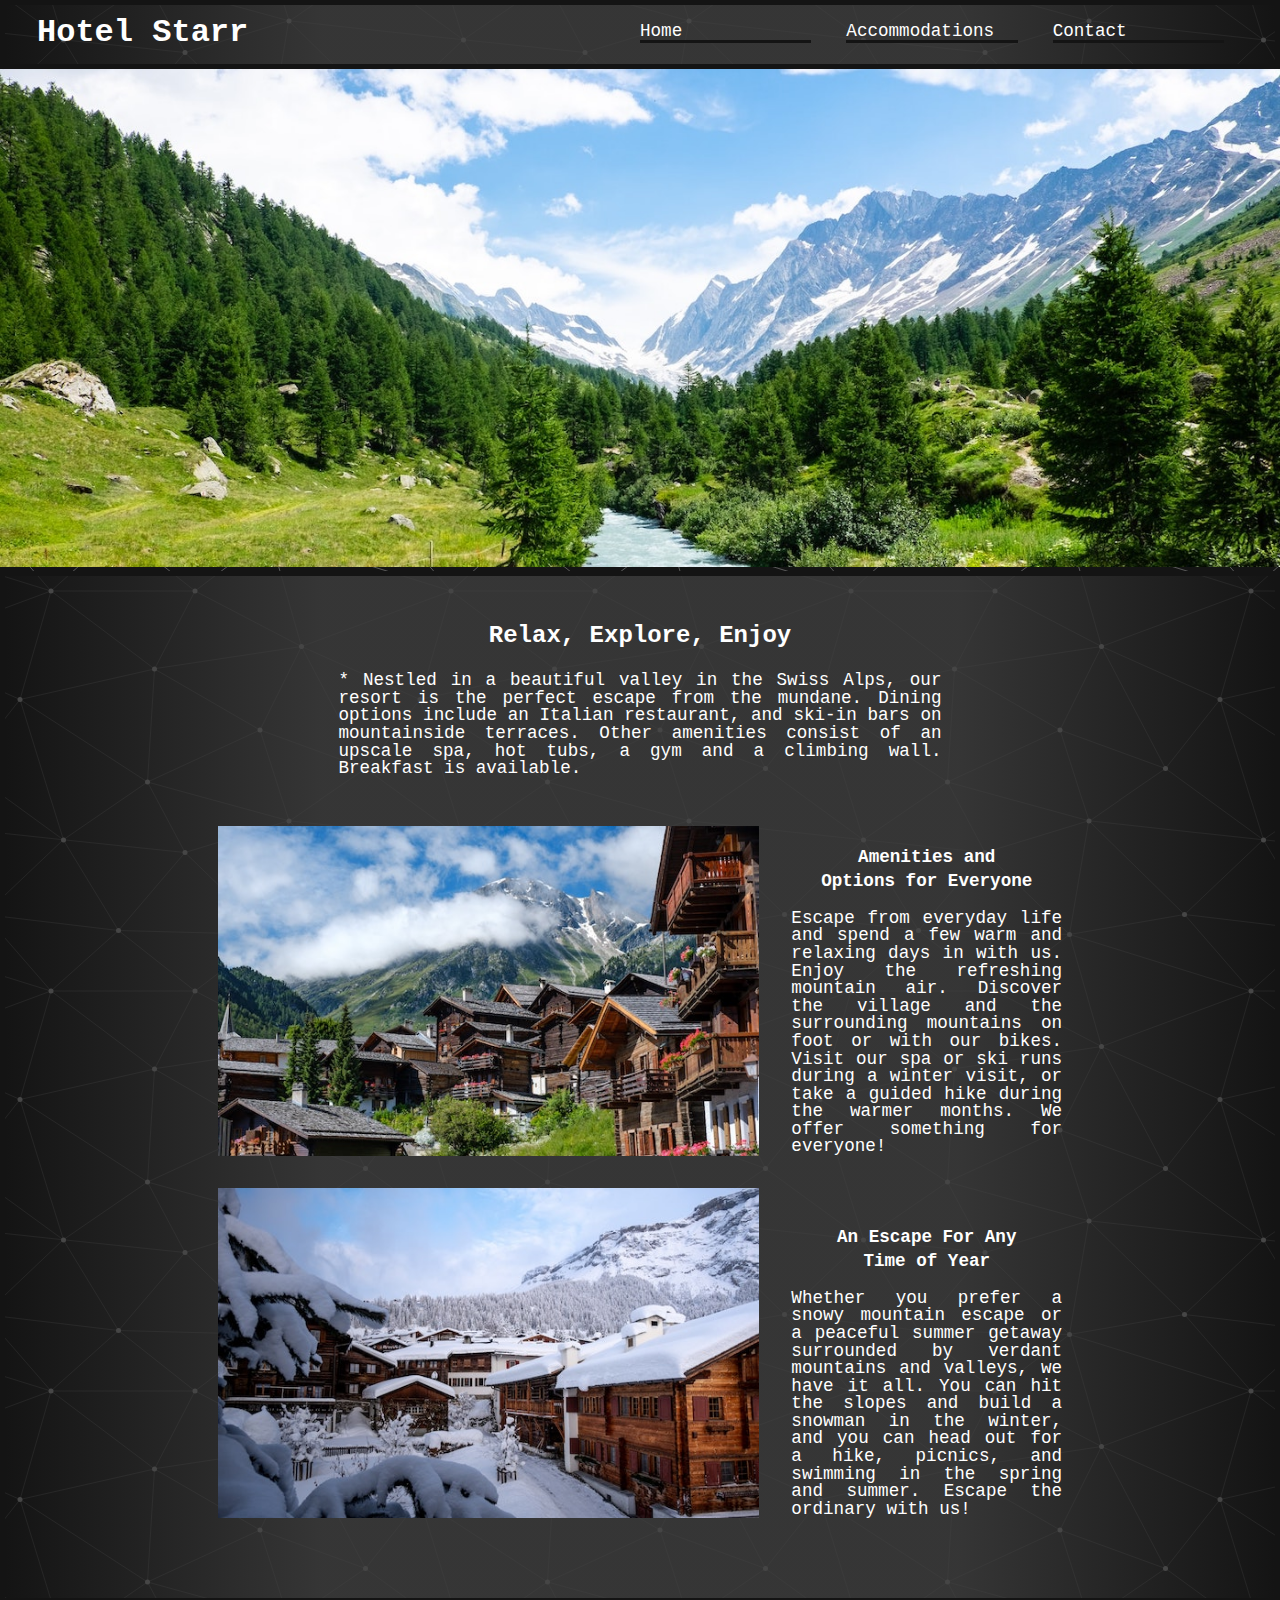
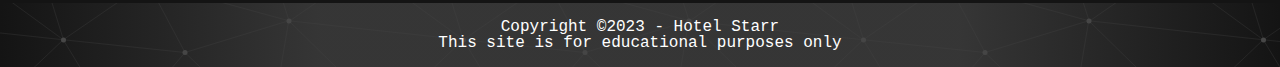
<file: index.html>
<!DOCTYPE html>
<html lang="en">
    <head>
        <meta charset="utf-8" />
        <title>Hotel Starr</title>
        <meta name="author" content="Cleveland H. Williams III" />
        <meta name="description" content="The OFFICIAL website for Hotel Starr" />
        <link rel="icon" href="images/favicon.ico" type="image/x-icon" />

        <link rel="stylesheet" href="style.css" />
    </head>

    <body>
        <nav>
            <div id="title">
                <h1><a href="index.html">Hotel Starr</a></h1>
            </div>

            <div id="links">
                <a href="index.html">Home</a>
                <a href="#">Accommodations</a>
                <a href="contact.html">Contact</a>
            </div>
        </nav>

        <div id="hero">
            <img src="images/swiss-valley.jpg" alt="A swiss valley" />
        </div>
 
        <main>
            <h2>Relax, Explore, Enjoy</h2>
            <p id="desc">*
                Nestled in a beautiful valley in the Swiss Alps, our resort is the perfect escape from the mundane. Dining options include an Italian restaurant, and ski-in bars on mountainside terraces. Other amenities consist of an upscale spa, hot tubs, a gym and a climbing wall. Breakfast is available.
            </p>
            <section class="imgAndText">
                <img src="images/swiss-chalet.jpg" alt="A swiss chalet" />
                <div>
                    <h3>Amenities and Options for Everyone</h3>
                    <p>
                        Escape from everyday life and spend a few warm and relaxing days in with us. Enjoy the refreshing mountain air. Discover the village and the surrounding mountains on foot or with our bikes. Visit our spa or ski runs during a winter visit, or take a guided hike during the warmer months. We offer something for everyone!
                    </p>
                </div>
            </section>
            <section class="imgAndText">
                <img src="images/snowy-chalet.jpg" alt="A swiss chalet" />
                <div>
                    <h3>An Escape For Any Time of Year</h3>
                    <p>
                        Whether you prefer a snowy mountain escape or a peaceful summer getaway surrounded by verdant mountains and valleys, we have it all. You can hit the slopes and build a snowman in the winter, and you can head out for a hike, picnics, and swimming in the spring and summer. Escape the ordinary with us!
                    </p>
                </div>
            </section>
        </main>

        <footer>
            <p>
                Copyright ©2023 - Hotel Starr 
            </p>
            <p>
                This site is for educational purposes only
            </p>
        </footer>
    </body>
</html>
</file>
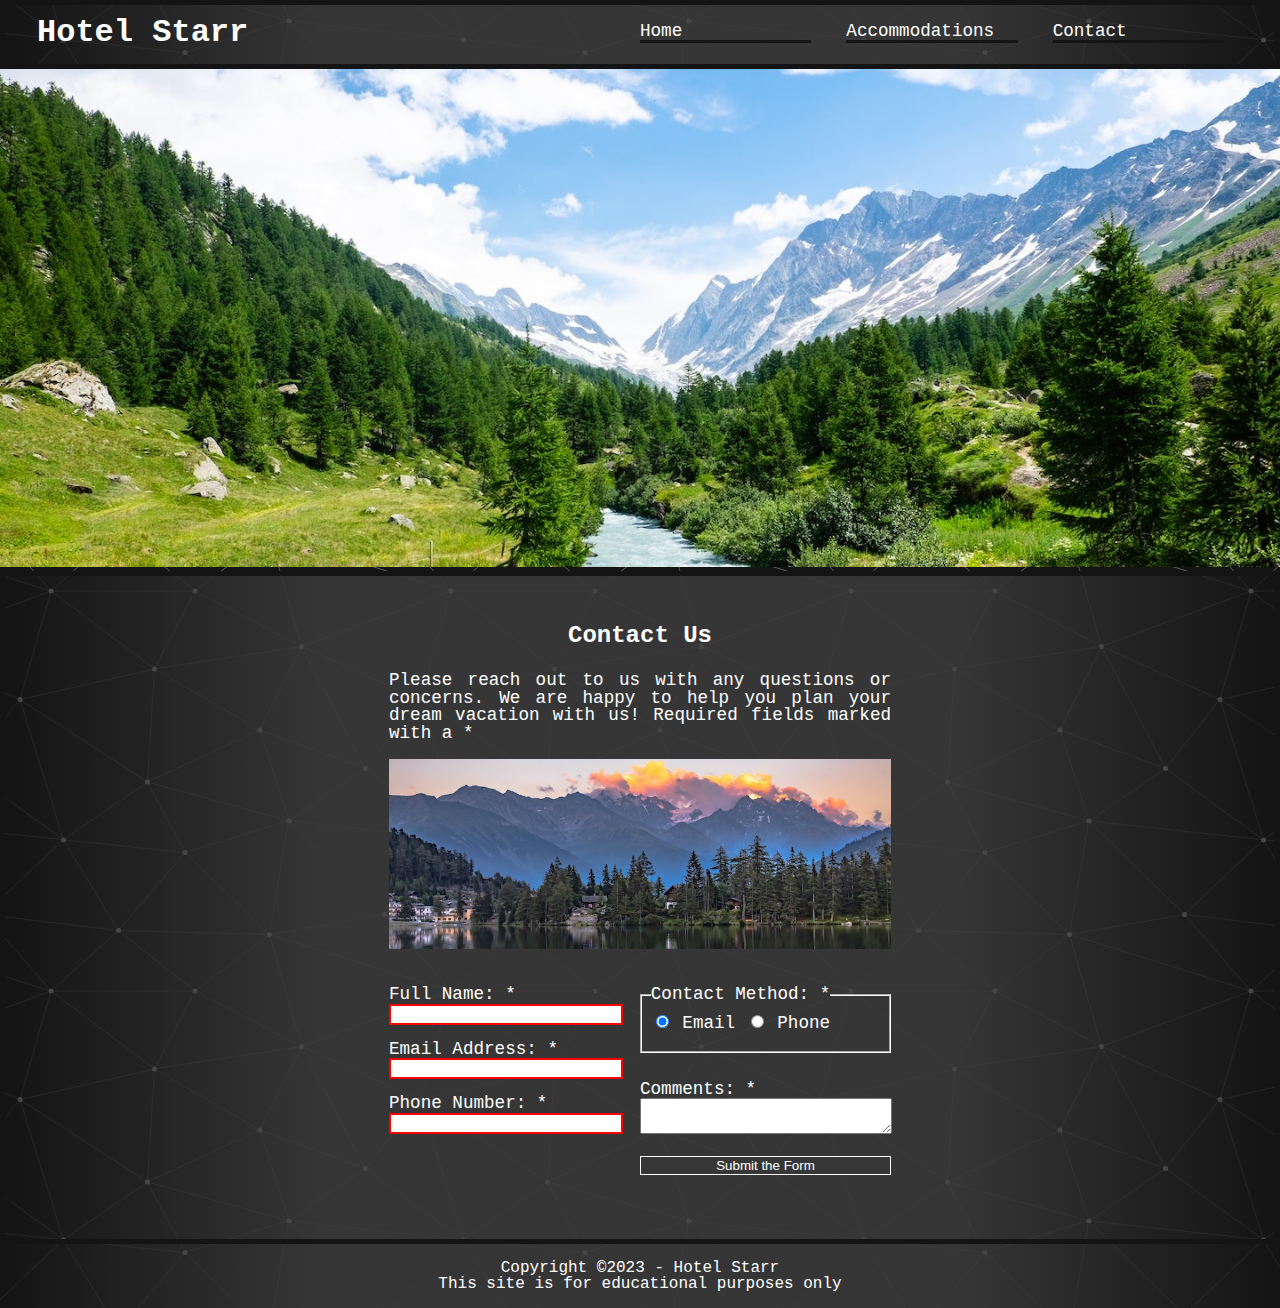
<file: contact.html>
<!DOCTYPE html>
<html lang="en">
    <head>
        <meta charset="utf-8" />
        <title>Hotel Starr | Contact</title>
        <meta name="author" content="Cleveland H. Williams III" />
        <meta
            name="description"
            content="The OFFICIAL Help desk for Hotel Starr"
        />
        <link rel="icon" href="images/favicon.ico" type="image/x-icon" />

        <link rel="stylesheet" href="style.css" />
    </head>

    <body>
        <nav>
            <div id="title">
                <h1><a href="index.html">Hotel Starr</a></h1>
            </div>

            <div id="links">
                <a href="index.html">Home</a>
                <a href="#">Accommodations</a>
                <a href="contact.html">Contact</a>
            </div>
        </nav>

        <div id="hero">
            <img src="images/swiss-valley.jpg" alt="A swiss valley" />
        </div>

        <main id="max">
            <h2>Contact Us</h2>
            <p>
                Please reach out to us with any questions or concerns. We are
                happy to help you plan your dream vacation with us! Required
                fields marked with a *
            </p>
            <img src="images/swiss-sunset.jpg" alt="A swiss chalet" />

            <div class="form">
                <form
                    action="https://wp.zybooks.com/form-viewer.php"
                    method="POST"
                    target="_blank"
                >
                    <div class="fill">
                        <label for="full-name"
                            >Full Name: <span class="required">*</span></label
                        >
                        <input
                            type="text"
                            name="full-name"
                            id="full-name"
                            required
                        />
                        <br />
                        <label for="email"
                            >Email Address:
                            <span class="required">*</span></label
                        >
                        <br />
                        <input type="email" name="email" id="email" required />
                        <br />
                        <label for="phone"
                            >Phone Number:
                            <span class="required">*</span></label
                        >
                        <br />
                        <input type="tel" name="phone" id="phone" required />
                    </div>

                    <div class="pref">
                        <fieldset>
                            <legend>
                                Contact Method:
                                <span class="required">*</span>
                            </legend>

                            <input
                                type="radio"
                                name="contact-pref"
                                id="pref-email"
                                checked
                            />
                            <label for="pref-email">Email</label>

                            <input
                                type="radio"
                                name="contact-pref"
                                id="pref-phone"
                            />
                            <label for="pref-phone">Phone</label>
                        </fieldset>
                        <br />
                        <label for="comments"
                            >Comments: <span class="required">*</span></label
                        >
                        <textarea name="comments" id="comments"></textarea>
                        <br>
                        <br>
                        <input
                            type="submit"
                            name="submit"
                            id="submit"
                            value="Submit the Form"
                        />
                    </div>
                </form>
            </div>
        </main>

        <footer>
            <p>Copyright ©2023 - Hotel Starr</p>
            <p>This site is for educational purposes only</p>
        </footer>
    </body>
</html>
</file>
<file: style.css>
/* OBFUSCATED BY CSSOBFUSCATOR.COM at 2023/11/25 01:24:24 */
html,body{margin-left:0;}html,body{margin-bottom:0;}html,body{margin-right:0;}body,html{margin-top:0;}html,body{padding-left:0;}[class~=fill] input:focus{background-color:var(--lt-gray);}body,html{padding-bottom:0;}html,body{padding-right:0;}html,body{padding-top:0;}html{border-left-width:0;}html{border-bottom-width:0;}html{border-right-width:0;}html{border-top-width:0;}html{border-left-style:none;}html{border-bottom-style:none;}html{border-right-style:none;}html{border-top-style:none;}html{border-left-color:currentColor;}html{border-bottom-color:currentColor;}html{border-right-color:currentColor;}html{border-top-color:currentColor;}html{border-image:none;}h1 a:hover::before{content:none;}html{font-size:100%;}html{font:inherit;}html,body{vertical-align:baseline;}a:focus{color:var(--lt-gray);}body{border-left-width:0;}body{border-bottom-width:0;}body{border-right-width:0;}body{border-top-width:0;}body{border-left-style:none;}body{border-bottom-style:none;}body{border-right-style:none;}body{border-top-style:none;}body{border-left-color:currentColor;}body{border-bottom-color:currentColor;}body{border-right-color:currentColor;}body{border-top-color:currentColor;}body{border-image:none;}body{font-size:100%;}body{font:inherit;}span,div{margin-left:0;}span,div{margin-bottom:0;}div,span{margin-right:0;}div,span{margin-top:0;}div,span{padding-left:0;}span,div{padding-bottom:0;}div,span{padding-right:0;}div,span{padding-top:0;}div{border-left-width:0;}div{border-bottom-width:0;}div{border-right-width:0;}div{border-top-width:0;}div{border-left-style:none;}#links{display:grid;}div{border-bottom-style:none;}div{border-right-style:none;}div{border-top-style:none;}div{border-left-color:currentColor;}div{border-bottom-color:currentColor;}div{border-right-color:currentColor;}div{border-top-color:currentColor;}#links{grid-template-columns:1fr 1fr 1fr;}div{border-image:none;}div{font-size:100%;}div{font:inherit;}div,span{vertical-align:baseline;}#links{text-align:left;}[class~=fill] input:focus{color:var(--white);}[class~=imgAndText] img{width:100%;}span{border-left-width:0;}span{border-bottom-width:0;}span{border-right-width:0;}span{border-top-width:0;}span{border-left-style:none;}span{border-bottom-style:none;}:root{font-family:"Courier New",Courier,monospace;}a:hover::before{content:"- ";}span{border-right-style:none;}span{border-top-style:none;}span{border-left-color:currentColor;}span{border-bottom-color:currentColor;}span{border-right-color:currentColor;}span{border-top-color:currentColor;}span{border-image:none;}span{font-size:100%;}input[type="submit"]:hover{border-left-width:.75pt;}span{font:inherit;}object,applet{margin-left:0;}applet,object{margin-bottom:0;}applet,object{margin-right:0;}object,applet{margin-top:0;}applet,object{padding-left:0;}input[type="submit"]:hover{border-bottom-width:.75pt;}object,applet{padding-bottom:0;}applet,object{padding-right:0;}object,applet{padding-top:0;}applet{border-left-width:0;}applet{border-bottom-width:0;}applet{border-right-width:0;}applet{border-top-width:0;}applet{border-left-style:none;}applet{border-bottom-style:none;}:root{--gray:#383838ee;}applet{border-right-style:none;}applet{border-top-style:none;}applet{border-left-color:currentColor;}applet{border-bottom-color:currentColor;}applet{border-right-color:currentColor;}applet{border-top-color:currentColor;}applet{border-image:none;}applet{font-size:100%;}applet{font:inherit;}applet,object{vertical-align:baseline;}object{border-left-width:0;}object{border-bottom-width:0;}object{border-right-width:0;}object{border-top-width:0;}object{border-left-style:none;}object{border-bottom-style:none;}object{border-right-style:none;}#links{align-content:end;}object{border-top-style:none;}object{border-left-color:currentColor;}object{border-bottom-color:currentColor;}object{border-right-color:currentColor;}object{border-top-color:currentColor;}object{border-image:none;}object{font-size:100%;}object{font:inherit;}h2,iframe,h1,#links{margin-left:0;}h1,iframe{margin-bottom:0;}h1,iframe{margin-right:0;}iframe,h1{margin-top:0;}:root{--lt-gray:#a1a1a1;}h1,iframe{padding-left:0;}h1,iframe{padding-bottom:0;}iframe,h1{padding-right:0;}h1,iframe{padding-top:0;}iframe{border-left-width:0;}iframe{border-bottom-width:0;}iframe{border-right-width:0;}:root{--white:#fff;}iframe{border-top-width:0;}iframe{border-left-style:none;}iframe{border-bottom-style:none;}iframe{border-right-style:none;}iframe{border-top-style:none;}iframe{border-left-color:currentColor;}iframe{border-bottom-color:currentColor;}iframe{border-right-color:currentColor;}iframe{border-top-color:currentColor;}iframe{border-image:none;}iframe{font-size:100%;}iframe{font:inherit;}h1,iframe{vertical-align:baseline;}h1{border-left-width:0;}h1{border-bottom-width:0;}h1{border-right-width:0;}h1{border-top-width:0;}h1{border-left-style:none;}h1{border-bottom-style:none;}h1{border-right-style:none;}[class~=imgAndText] div{text-align:justify;}h1{border-top-style:none;}h1{border-left-color:currentColor;}h1{border-bottom-color:currentColor;}h1{border-right-color:currentColor;}h1{border-top-color:currentColor;}h1{border-image:none;}blockquote:before{content:"";}h1{font-size:100%;}h1{font:inherit;}h3,h2{margin-bottom:0;}h2,h3,#links,h4{margin-right:0;}h2,h3{margin-top:0;}h3,h2{padding-left:0;}h3,h2{padding-bottom:0;}h2,h3{padding-right:0;}h3,h2{padding-top:0;}h2{border-left-width:0;}#links{margin-bottom:auto;}h2{border-bottom-width:0;}h2{border-right-width:0;}h2{border-top-width:0;}h2{border-left-style:none;}h2{border-bottom-style:none;}h2{border-right-style:none;}h2{border-top-style:none;}h2{border-left-color:currentColor;}h2{border-bottom-color:currentColor;}h2{border-right-color:currentColor;}h2{border-top-color:currentColor;}h2{border-image:none;}h2{font-size:100%;}h2{font:inherit;}h3,h2{vertical-align:baseline;}h3,h4{margin-left:0;}h3{border-left-width:0;}h3{border-bottom-width:0;}h3{border-right-width:0;}h3{border-top-width:0;}h3{border-left-style:none;}h3{border-bottom-style:none;}h3{border-right-style:none;}h3{border-top-style:none;}h3{border-left-color:currentColor;}h3{border-bottom-color:currentColor;}h3{border-right-color:currentColor;}h3{border-top-color:currentColor;}h3{border-image:none;}h3{font-size:100%;}h3{font:inherit;}h4,h5{margin-bottom:0;}h4,h5{margin-top:0;}h5,h4{padding-left:0;}h4,h5{padding-bottom:0;}h5,h4{padding-right:0;}h5,h4{padding-top:0;}h4{border-left-width:0;}h4{border-bottom-width:0;}h4{border-right-width:0;}h4{border-top-width:0;}h4{border-left-style:none;}h4{border-bottom-style:none;}h4{border-right-style:none;}h4{border-top-style:none;}h4{border-left-color:currentColor;}:root{--black:#141414;}h4{border-bottom-color:currentColor;}h4{border-right-color:currentColor;}h4{border-top-color:currentColor;}h4{border-image:none;}h4{font-size:100%;}h4{font:inherit;}h5,h4{vertical-align:baseline;}h5,h6{margin-left:0;}h5,h6{margin-right:0;}h5{border-left-width:0;}h5{border-bottom-width:0;}h5{border-right-width:0;}h5{border-top-width:0;}h5{border-left-style:none;}h5{border-bottom-style:none;}h5{border-right-style:none;}h5{border-top-style:none;}h5{border-left-color:currentColor;}h5{border-bottom-color:currentColor;}h5{border-right-color:currentColor;}h5{border-top-color:currentColor;}h5{border-image:none;}h5{font-size:100%;}h5{font:inherit;}input[type="submit"]:hover{border-right-width:.75pt;}h6,p{margin-bottom:0;}input[type="submit"]:hover{border-top-width:.75pt;}p,h6{margin-top:0;}h6,p{padding-left:0;}h6,p{padding-bottom:0;}p,h6{padding-right:0;}h6,p{padding-top:0;}h6{border-left-width:0;}h6{border-bottom-width:0;}h6{border-right-width:0;}h6{border-top-width:0;}h6{border-left-style:none;}h6{border-bottom-style:none;}h6{border-right-style:none;}[class~=imgAndText] div{align-content:end;}h6{border-top-style:none;}h6{border-left-color:currentColor;}h6{border-bottom-color:currentColor;}h6{border-right-color:currentColor;}h6{border-top-color:currentColor;}h6{border-image:none;}h6{font-size:100%;}h6{font:inherit;}p,h6{vertical-align:baseline;}p,blockquote{margin-left:0;}p,blockquote{margin-right:0;}p{border-left-width:0;}p{border-bottom-width:0;}p{border-right-width:0;}p{border-top-width:0;}p{border-left-style:none;}p{border-bottom-style:none;}p{border-right-style:none;}p{border-top-style:none;}blockquote:before{content:none;}p{border-left-color:currentColor;}p{border-bottom-color:currentColor;}p{border-right-color:currentColor;}p{border-top-color:currentColor;}p{border-image:none;}p{font-size:100%;}p{font:inherit;}a,abbr,blockquote,pre{margin-bottom:0;}a,abbr,pre,blockquote{margin-top:0;}blockquote,pre,abbr,a{padding-left:0;}#links{margin-top:auto;}blockquote,abbr,a,pre{padding-bottom:0;}a,blockquote,pre,abbr{padding-right:0;}a,pre,blockquote,abbr{padding-top:0;}blockquote{border-left-width:0;}blockquote{border-bottom-width:0;}blockquote{border-right-width:0;}blockquote{border-top-width:0;}blockquote{border-left-style:none;}blockquote{border-bottom-style:none;}blockquote{border-right-style:none;}blockquote{border-top-style:none;}blockquote{border-left-color:currentColor;}blockquote{border-bottom-color:currentColor;}blockquote{border-right-color:currentColor;}blockquote{border-top-color:currentColor;}blockquote{border-image:none;}blockquote{font-size:100%;}blockquote{font:inherit;}pre,blockquote{vertical-align:baseline;}a,pre{margin-left:0;}a,pre{margin-right:0;}pre{border-left-width:0;}pre{border-bottom-width:0;}pre{border-right-width:0;}pre{border-top-width:0;}pre{border-left-style:none;}pre{border-bottom-style:none;}pre{border-right-style:none;}pre{border-top-style:none;}pre{border-left-color:currentColor;}pre{border-bottom-color:currentColor;}pre{border-right-color:currentColor;}pre{border-top-color:currentColor;}pre{border-image:none;}pre{font-size:100%;}pre{font:inherit;}a{border-left-width:0;}a{border-bottom-width:0;}a{border-right-width:0;}a{border-top-width:0;}a{border-left-style:none;}:root{--blackless:#141414c8;}a{border-bottom-style:none;}a{border-right-style:none;}a{border-top-style:none;}a{border-left-color:currentColor;}input[type="submit"]:hover{border-left-style:solid;}a{border-bottom-color:currentColor;}a{border-right-color:currentColor;}a{border-top-color:currentColor;}a{border-image:none;}a{font-size:100%;}a{font:inherit;}a,abbr{vertical-align:baseline;}abbr,acronym{margin-left:0;}acronym,abbr{margin-right:0;}input[type="submit"]:hover{border-bottom-style:solid;}[class~=fill] label{text-align:left;}abbr{border-left-width:0;}abbr{border-bottom-width:0;}abbr{border-right-width:0;}:root{--red:#f00;}abbr{border-top-width:0;}abbr{border-left-style:none;}abbr{border-bottom-style:none;}abbr{border-right-style:none;}abbr{border-top-style:none;}abbr{border-left-color:currentColor;}abbr{border-bottom-color:currentColor;}abbr{border-right-color:currentColor;}abbr{border-top-color:currentColor;}abbr{border-image:none;}abbr{font-size:100%;}abbr{font:inherit;}acronym,address{margin-bottom:0;}acronym,address{margin-top:0;}acronym,address{padding-left:0;}acronym,address{padding-bottom:0;}acronym,address{padding-right:0;}acronym,address{padding-top:0;}acronym{border-left-width:0;}acronym{border-bottom-width:0;}acronym{border-right-width:0;}acronym{border-top-width:0;}acronym{border-left-style:none;}acronym{border-bottom-style:none;}acronym{border-right-style:none;}acronym{border-top-style:none;}acronym{border-left-color:currentColor;}acronym{border-bottom-color:currentColor;}acronym{border-right-color:currentColor;}acronym{border-top-color:currentColor;}acronym{border-image:none;}acronym{font-size:100%;}acronym{font:inherit;}address,acronym{vertical-align:baseline;}big,address{margin-left:0;}address,big{margin-right:0;}blockquote:after{content:"";}address{border-left-width:0;}address{border-bottom-width:0;}address{border-right-width:0;}address{border-top-width:0;}address{border-left-style:none;}input[type="submit"]:hover{border-right-style:solid;}address{border-bottom-style:none;}address{border-right-style:none;}[class~=fill] input{width:90%;}address{border-top-style:none;}address{border-left-color:currentColor;}address{border-bottom-color:currentColor;}address{border-right-color:currentColor;}address{border-top-color:currentColor;}address{border-image:none;}address{font-size:100%;}address{font:inherit;}cite,big{margin-bottom:0;}[class~=fill] input:invalid{border-left-width:1.5pt;}#links{column-gap:1rem;}big,code,del,cite{margin-top:0;}cite,code,big,del{padding-left:0;}code,cite,del,big{padding-bottom:0;}cite,big,code,del{padding-right:0;}cite,big,code,del{padding-top:0;}big{border-left-width:0;}big{border-bottom-width:0;}big{border-right-width:0;}big{border-top-width:0;}big{border-left-style:none;}big{border-bottom-style:none;}big{border-right-style:none;}big{border-top-style:none;}big{border-left-color:currentColor;}big{border-bottom-color:currentColor;}big{border-right-color:currentColor;}big{border-top-color:currentColor;}big{border-image:none;}big{font-size:100%;}big{font:inherit;}cite,big{vertical-align:baseline;}cite,code{margin-left:0;}code,cite{margin-right:0;}cite{border-left-width:0;}cite{border-bottom-width:0;}cite{border-right-width:0;}cite{border-top-width:0;}cite{border-left-style:none;}cite{border-bottom-style:none;}cite{border-right-style:none;}cite{border-top-style:none;}cite{border-left-color:currentColor;}cite{border-bottom-color:currentColor;}cite{border-right-color:currentColor;}cite{border-top-color:currentColor;}cite{border-image:none;}cite{font-size:100%;}cite{font:inherit;}code,del{margin-bottom:0;}code{border-left-width:0;}#links{font-size:1.1rem;}code{border-bottom-width:0;}code{border-right-width:0;}code{border-top-width:0;}code{border-left-style:none;}code{border-bottom-style:none;}code{border-right-style:none;}code{border-top-style:none;}code{border-left-color:currentColor;}[class~=fill] input:invalid{border-bottom-width:1.5pt;}code{border-bottom-color:currentColor;}code{border-right-color:currentColor;}code{border-top-color:currentColor;}code{border-image:none;}code{font-size:100%;}code{font:inherit;}code,del{vertical-align:baseline;}del,dfn{margin-left:0;}[class~=fill] input:invalid{border-right-width:1.5pt;}input[type="submit"]:hover{border-top-style:solid;}del,dfn{margin-right:0;}#hero img{max-width:960pt;}del{border-left-width:0;}del{border-bottom-width:0;}del{border-right-width:0;}del{border-top-width:0;}del{border-left-style:none;}del{border-bottom-style:none;}del{border-right-style:none;}del{border-top-style:none;}del{border-left-color:currentColor;}del{border-bottom-color:currentColor;}del{border-right-color:currentColor;}del{border-top-color:currentColor;}del{border-image:none;}del{font-size:100%;}del{font:inherit;}dfn,em{margin-bottom:0;}dfn,em{margin-top:0;}dfn,em{padding-left:0;}dfn,em{padding-bottom:0;}em,dfn{padding-right:0;}em,dfn{padding-top:0;}dfn{border-left-width:0;}dfn{border-bottom-width:0;}dfn{border-right-width:0;}dfn{border-top-width:0;}dfn{border-left-style:none;}dfn{border-bottom-style:none;}dfn{border-right-style:none;}dfn{border-top-style:none;}dfn{border-left-color:currentColor;}dfn{border-bottom-color:currentColor;}dfn{border-right-color:currentColor;}dfn{border-top-color:currentColor;}[class~=fill] input:invalid{border-top-width:1.5pt;}dfn{border-image:none;}dfn{font-size:100%;}input[type="submit"]:hover{border-left-color:var(--gray);}dfn{font:inherit;}dfn,em{vertical-align:baseline;}img,em{margin-left:0;}img,em{margin-right:0;}em{border-left-width:0;}em{border-bottom-width:0;}em{border-right-width:0;}em{border-top-width:0;}em{border-left-style:none;}em{border-bottom-style:none;}input[type="submit"]:hover{border-bottom-color:var(--gray);}em{border-right-style:none;}em{border-top-style:none;}em{border-left-color:currentColor;}em{border-bottom-color:currentColor;}em{border-right-color:currentColor;}em{border-top-color:currentColor;}em{border-image:none;}em{font-size:100%;}em{font:inherit;}blockquote:after{content:none;}ins,img{margin-bottom:0;}img,ins{margin-top:0;}img,ins{padding-left:0;}ins,img{padding-bottom:0;}img,ins{padding-right:0;}ins,img{padding-top:0;}img{border-left-width:0;}img{border-bottom-width:0;}img{border-right-width:0;}q:before{content:"";}img{border-top-width:0;}img{border-left-style:none;}img{border-bottom-style:none;}img{border-right-style:none;}img{border-top-style:none;}:root{--gradient:linear-gradient(to right,var(--blackless),var(--gray),var(--gray),var(--gray),var(--blackless));}img{border-left-color:currentColor;}img{border-bottom-color:currentColor;}img{border-right-color:currentColor;}img{border-top-color:currentColor;}img{border-image:none;}img{font-size:100%;}img{font:inherit;}ins,img{vertical-align:baseline;}ins,kbd{margin-left:0;}ins,kbd{margin-right:0;}#desc{padding-left:25%;}ins{border-left-width:0;}ins{border-bottom-width:0;}ins{border-right-width:0;}ins{border-top-width:0;}ins{border-left-style:none;}ins{border-bottom-style:none;}ins{border-right-style:none;}ins{border-top-style:none;}ins{border-left-color:currentColor;}ins{border-bottom-color:currentColor;}ins{border-right-color:currentColor;}ins{border-top-color:currentColor;}ins{border-image:none;}ins{font-size:100%;}ins{font:inherit;}input[type="submit"]:hover{border-right-color:var(--gray);}q,kbd{margin-bottom:0;}kbd,q{margin-top:0;}q,kbd{padding-left:0;}q,kbd{padding-bottom:0;}q,kbd{padding-right:0;}q,kbd{padding-top:0;}kbd{border-left-width:0;}kbd{border-bottom-width:0;}kbd{border-right-width:0;}kbd{border-top-width:0;}kbd{border-left-style:none;}kbd{border-bottom-style:none;}kbd{border-right-style:none;}kbd{border-top-style:none;}kbd{border-left-color:currentColor;}kbd{border-bottom-color:currentColor;}kbd{border-right-color:currentColor;}kbd{border-top-color:currentColor;}kbd{border-image:none;}kbd{font-size:100%;}kbd{font:inherit;}q,kbd{vertical-align:baseline;}s,q{margin-left:0;}q,s{margin-right:0;}q{border-left-width:0;}q{border-bottom-width:0;}q{border-right-width:0;}q{border-top-width:0;}q{border-left-style:none;}q{border-bottom-style:none;}q:before{content:none;}#desc{padding-right:25%;}input[type="submit"]:hover{border-top-color:var(--gray);}q{border-right-style:none;}q{border-top-style:none;}q{border-left-color:currentColor;}q{border-bottom-color:currentColor;}q{border-right-color:currentColor;}q{border-top-color:currentColor;}q{border-image:none;}q{font-size:100%;}q{font:inherit;}[class~=fill] input:invalid{border-left-style:solid;}samp,s{margin-bottom:0;}samp,s{margin-top:0;}samp,s{padding-left:0;}s,samp{padding-bottom:0;}s,samp{padding-right:0;}samp,s{padding-top:0;}s{border-left-width:0;}s{border-bottom-width:0;}s{border-right-width:0;}s{border-top-width:0;}s{border-left-style:none;}[class~=imgAndText] div h3{margin-bottom:1rem;}s{border-bottom-style:none;}s{border-right-style:none;}s{border-top-style:none;}s{border-left-color:currentColor;}s{border-bottom-color:currentColor;}s{border-right-color:currentColor;}s{border-top-color:currentColor;}s{border-image:none;}s{font-size:100%;}s{font:inherit;}s,samp{vertical-align:baseline;}samp,small{margin-left:0;}small,samp{margin-right:0;}q:after{content:"";}samp{border-left-width:0;}samp{border-bottom-width:0;}samp{border-right-width:0;}samp{border-top-width:0;}samp{border-left-style:none;}samp{border-bottom-style:none;}samp{border-right-style:none;}q:after{content:none;}samp{border-top-style:none;}samp{border-left-color:currentColor;}samp{border-bottom-color:currentColor;}samp{border-right-color:currentColor;}samp{border-top-color:currentColor;}samp,input[type="submit"]:hover{border-image:none;}samp{font-size:100%;}samp{font:inherit;}small,strike{margin-bottom:0;}small,strike{margin-top:0;}strike,small{padding-left:0;}small,strike{padding-bottom:0;}strike,small{padding-right:0;}[class~=imgAndText] div h3{text-align:center;}strike,small{padding-top:0;}small{border-left-width:0;}small{border-bottom-width:0;}small{border-right-width:0;}small{border-top-width:0;}small{border-left-style:none;}small{border-bottom-style:none;}small{border-right-style:none;}small{border-top-style:none;}small{border-left-color:currentColor;}small{border-bottom-color:currentColor;}small{border-right-color:currentColor;}small{border-top-color:currentColor;}small{border-image:none;}small{font-size:100%;}small{font:inherit;}small,strike{vertical-align:baseline;}strike,strong{margin-left:0;}strong,strike{margin-right:0;}[class~=fill] input:invalid{border-bottom-style:solid;}strike{border-left-width:0;}strike{border-bottom-width:0;}strike{border-right-width:0;}strike{border-top-width:0;}strike{border-left-style:none;}strike{border-bottom-style:none;}strike{border-right-style:none;}strike{border-top-style:none;}strike{border-left-color:currentColor;}strike{border-bottom-color:currentColor;}strike{border-right-color:currentColor;}strike{border-top-color:currentColor;}strike{border-image:none;}strike{font-size:100%;}strike{font:inherit;}strong,sub{margin-bottom:0;}input[type="submit"]:hover{background-color:var(--white);}strong,sub{margin-top:0;}sub,strong{padding-left:0;}sub,strong{padding-bottom:0;}sub,strong{padding-right:0;}strong,sub{padding-top:0;}strong{border-left-width:0;}strong{border-bottom-width:0;}strong{border-right-width:0;}strong{border-top-width:0;}strong{border-left-style:none;}strong{border-bottom-style:none;}strong{border-right-style:none;}strong{border-top-style:none;}strong{border-left-color:currentColor;}strong{border-bottom-color:currentColor;}strong{border-right-color:currentColor;}strong{border-top-color:currentColor;}strong{border-image:none;}strong{font-size:100%;}strong{font:inherit;}sub,strong{vertical-align:baseline;}sub,sup{margin-left:0;}sub,sup{margin-right:0;}h1 a{border-left-width:medium;}sub{border-left-width:0;}sub{border-bottom-width:0;}sub{border-right-width:0;}sub{border-top-width:0;}[class~=imgAndText] div h3{padding-left:10%;}sub{border-left-style:none;}sub{border-bottom-style:none;}sub{border-right-style:none;}sub{border-top-style:none;}sub{border-left-color:currentColor;}sub{border-bottom-color:currentColor;}sub{border-right-color:currentColor;}sub{border-top-color:currentColor;}sub{border-image:none;}sub{font-size:100%;}sub{font:inherit;}tt,var,b,sup{margin-bottom:0;}var,tt,b,sup{margin-top:0;}var,tt,b,sup{padding-left:0;}sup,tt{padding-bottom:0;}sup,tt{padding-right:0;}tt,sup{padding-top:0;}sup{border-left-width:0;}sup{border-bottom-width:0;}sup{border-right-width:0;}sup{border-top-width:0;}sup{border-left-style:none;}sup{border-bottom-style:none;}sup{border-right-style:none;}sup{border-top-style:none;}sup{border-left-color:currentColor;}sup{border-bottom-color:currentColor;}sup{border-right-color:currentColor;}sup{border-top-color:currentColor;}sup{border-image:none;}sup{font-size:100%;}sup{font:inherit;}sup,tt{vertical-align:baseline;}tt,var{margin-left:0;}tt,var{margin-right:0;}tt{border-left-width:0;}tt{border-bottom-width:0;}tt{border-right-width:0;}tt{border-top-width:0;}tt{border-left-style:none;}tt{border-bottom-style:none;}tt{border-right-style:none;}tt{border-top-style:none;}tt{border-left-color:currentColor;}tt{border-bottom-color:currentColor;}tt{border-right-color:currentColor;}tt{border-top-color:currentColor;}tt{border-image:none;}h1 a{border-bottom-width:medium;}tt{font-size:100%;}tt{font:inherit;}input[type="submit"]:hover{color:var(--black);}b,var{padding-bottom:0;}b,var{padding-right:0;}b,var{padding-top:0;}var{border-left-width:0;}var{border-bottom-width:0;}var{border-right-width:0;}var{border-top-width:0;}var{border-left-style:none;}[class~=imgAndText]{display:grid;}var{border-bottom-style:none;}var{border-right-style:none;}var{border-top-style:none;}var{border-left-color:currentColor;}var{border-bottom-color:currentColor;}var{border-right-color:currentColor;}var{border-top-color:currentColor;}var{border-image:none;}var{font-size:100%;}var{font:inherit;}b,var{vertical-align:baseline;}b,u{margin-left:0;}b,u{margin-right:0;}b{border-left-width:0;}b{border-bottom-width:0;}b{border-right-width:0;}b{border-top-width:0;}b{border-left-style:none;}b{border-bottom-style:none;}b{border-right-style:none;}b{border-top-style:none;}b{border-left-color:currentColor;}b{border-bottom-color:currentColor;}b{border-right-color:currentColor;}input[type="submit"]:hover{cursor:pointer;}b{border-top-color:currentColor;}b{border-image:none;}b{font-size:100%;}input[type="submit"]:focus{border-left-width:.010416667in;}b{font:inherit;}u,i{margin-bottom:0;}input[type="submit"]:focus{border-bottom-width:.010416667in;}u,i{margin-top:0;}u,i{padding-left:0;}i,u{padding-bottom:0;}u,i{padding-right:0;}u,i{padding-top:0;}u{border-left-width:0;}u{border-bottom-width:0;}u{border-right-width:0;}u{border-top-width:0;}#hero img{width:100%;}u{border-left-style:none;}u{border-bottom-style:none;}u{border-right-style:none;}u{border-top-style:none;}u{border-left-color:currentColor;}u{border-bottom-color:currentColor;}u{border-right-color:currentColor;}input[type="submit"]:focus{border-right-width:.010416667in;}u{border-top-color:currentColor;}u{border-image:none;}u{font-size:100%;}u{font:inherit;}u,i{vertical-align:baseline;}i,center{margin-left:0;}i,center{margin-right:0;}[class~=imgAndText]{grid-template-columns:2fr 1fr;}h1 a{border-right-width:medium;}i{border-left-width:0;}#desc{text-align:justify;}i{border-bottom-width:0;}i{border-right-width:0;}i{border-top-width:0;}i{border-left-style:none;}i{border-bottom-style:none;}i{border-right-style:none;}i{border-top-style:none;}i{border-left-color:currentColor;}i{border-bottom-color:currentColor;}i{border-right-color:currentColor;}i{border-top-color:currentColor;}i{border-image:none;}i{font-size:100%;}i{font:inherit;}dl,center{margin-bottom:0;}center,dl{margin-top:0;}center,dl{padding-left:0;}center,dl{padding-bottom:0;}dl,center{padding-right:0;}dl,center{padding-top:0;}center{border-left-width:0;}center{border-bottom-width:0;}center{border-right-width:0;}center{border-top-width:0;}center{border-left-style:none;}center{border-bottom-style:none;}center{border-right-style:none;}center{border-top-style:none;}center{border-left-color:currentColor;}center{border-bottom-color:currentColor;}center{border-right-color:currentColor;}center{border-top-color:currentColor;}center{border-image:none;}center{font-size:100%;}center{font:inherit;}center,dl{vertical-align:baseline;}dt,dl{margin-left:0;}dt,dl{margin-right:0;}dl{border-left-width:0;}dl{border-bottom-width:0;}dl{border-right-width:0;}dl{border-top-width:0;}dl,h1 a{border-left-style:none;}dl{border-bottom-style:none;}dl{border-right-style:none;}dl{border-top-style:none;}dl{border-left-color:currentColor;}dl{border-bottom-color:currentColor;}dl{border-right-color:currentColor;}dl{border-top-color:currentColor;}dl{border-image:none;}dl{font-size:100%;}#max img{max-width:100%;}dl{font:inherit;}[class~=fill] input:invalid{border-right-style:solid;}dt,dd{margin-bottom:0;}[class~=fill] input:invalid{border-top-style:solid;}dd,dt{margin-top:0;}dd,dt{padding-left:0;}dt,dd{padding-bottom:0;}dt,dd{padding-right:0;}dt,dd{padding-top:0;}input[type="submit"]:focus{border-top-width:.010416667in;}dt{border-left-width:0;}dt{border-bottom-width:0;}dt{border-right-width:0;}dt{border-top-width:0;}[class~=imgAndText],#max img{margin-bottom:2rem;}dt{border-left-style:none;}h1 a{border-top-width:medium;}dt{border-bottom-style:none;}dt{border-right-style:none;}#desc{margin-left:auto;}dt{border-top-style:none;}dt{border-left-color:currentColor;}dt{border-bottom-color:currentColor;}dt{border-right-color:currentColor;}dt{border-top-color:currentColor;}dt{border-image:none;}dt{font-size:100%;}dt{font:inherit;}dd,dt{vertical-align:baseline;}dd,ol{margin-left:0;}[class~=fill] input:invalid{border-left-color:var(--red);}dd,ol{margin-right:0;}dd{border-left-width:0;}dd{border-bottom-width:0;}dd{border-right-width:0;}dd{border-top-width:0;}dd{border-left-style:none;}dd{border-bottom-style:none;}dd{border-right-style:none;}dd{border-top-style:none;}dd{border-left-color:currentColor;}[class~=fill] input:invalid{border-bottom-color:var(--red);}dd{border-bottom-color:currentColor;}dd{border-right-color:currentColor;}dd{border-top-color:currentColor;}dd{border-image:none;}dd{font-size:100%;}dd{font:inherit;}ul,ol{margin-bottom:0;}ol,ul{margin-top:0;}ol,ul{padding-left:0;}ol,ul{padding-bottom:0;}ol,ul{padding-right:0;}ol,ul{padding-top:0;}ol{border-left-width:0;}[class~=fill] input:invalid{border-right-color:var(--red);}ol{border-bottom-width:0;}ol{border-right-width:0;}ol{border-top-width:0;}ol{border-left-style:none;}ol{border-bottom-style:none;}ol{border-right-style:none;}ol{border-top-style:none;}ol{border-left-color:currentColor;}ol{border-bottom-color:currentColor;}ol{border-right-color:currentColor;}ol{border-top-color:currentColor;}ol{border-image:none;}ol{font-size:100%;}ol{font:inherit;}ol,ul{vertical-align:baseline;}li,ul{margin-left:0;}ul,li{margin-right:0;}ul{border-left-width:0;}ul{border-bottom-width:0;}ul{border-right-width:0;}ul{border-top-width:0;}ul{border-left-style:none;}ul{border-bottom-style:none;}ul{border-right-style:none;}ul{border-top-style:none;}ul{border-left-color:currentColor;}ul{border-bottom-color:currentColor;}ul{border-right-color:currentColor;}[class~=imgAndText]{padding-left:15%;}ul{border-top-color:currentColor;}ul{border-image:none;}[class~=imgAndText]{padding-right:15%;}ul{font-size:100%;}ul{font:inherit;}[class~=imgAndText] div h3{padding-right:10%;}li,fieldset{margin-bottom:0;}fieldset,li{margin-top:0;}fieldset,li{padding-left:0;}li,fieldset{padding-bottom:0;}li,fieldset{padding-right:0;}fieldset,li{padding-top:0;}li{border-left-width:0;}li{border-bottom-width:0;}li{border-right-width:0;}li{border-top-width:0;}li{border-left-style:none;}li,h1 a{border-bottom-style:none;}li{border-right-style:none;}li{border-top-style:none;}li{border-left-color:currentColor;}li{border-bottom-color:currentColor;}li{border-right-color:currentColor;}li{border-top-color:currentColor;}li{border-image:none;}li{font-size:100%;}li{font:inherit;}li,fieldset{vertical-align:baseline;}fieldset,form{margin-left:0;}fieldset,form{margin-right:0;}[class~=fill] input:invalid{border-top-color:var(--red);}fieldset{border-left-width:0;}fieldset{border-bottom-width:0;}fieldset{border-right-width:0;}fieldset{border-top-width:0;}#desc{margin-bottom:3rem;}fieldset{border-left-style:none;}fieldset{border-bottom-style:none;}fieldset{border-right-style:none;}fieldset{border-top-style:none;}fieldset{border-left-color:currentColor;}fieldset{border-bottom-color:currentColor;}fieldset{border-right-color:currentColor;}fieldset{border-top-color:currentColor;}fieldset{border-image:none;}fieldset{font-size:100%;}fieldset{font:inherit;}label,form{margin-bottom:0;}label,form{margin-top:0;}form,label{padding-left:0;}form,label{padding-bottom:0;}label,form{padding-right:0;}input[type="submit"]:focus{border-left-style:solid;}label,form{padding-top:0;}form{border-left-width:0;}form{border-bottom-width:0;}form{border-right-width:0;}form{border-top-width:0;}form{border-left-style:none;}form{border-bottom-style:none;}form{border-right-style:none;}form{border-top-style:none;}form{border-left-color:currentColor;}form{border-bottom-color:currentColor;}form{border-right-color:currentColor;}form{border-top-color:currentColor;}form,[class~=fill] input:invalid{border-image:none;}form{font-size:100%;}form{font:inherit;}label,form{vertical-align:baseline;}label,legend{margin-left:0;}label,legend{margin-right:0;}label{border-left-width:0;}label{border-bottom-width:0;}label{border-right-width:0;}label{border-top-width:0;}label{border-left-style:none;}label{border-bottom-style:none;}label{border-right-style:none;}label{border-top-style:none;}label{border-left-color:currentColor;}label{border-bottom-color:currentColor;}label{border-right-color:currentColor;}label{border-top-color:currentColor;}label{border-image:none;}label{font-size:100%;}label{font:inherit;}input[type="submit"]:focus{border-bottom-style:solid;}table,legend{margin-bottom:0;}#desc{margin-right:auto;}legend,table{margin-top:0;}legend,table{padding-left:0;}table,legend{padding-bottom:0;}legend,table{padding-right:0;}legend,table{padding-top:0;}legend{border-left-width:0;}[class~=imgAndText]{column-gap:.333333333in;}legend{border-bottom-width:0;}legend{border-right-width:0;}legend{border-top-width:0;}legend{border-left-style:none;}legend{border-bottom-style:none;}legend{border-right-style:none;}legend{border-top-style:none;}legend{border-left-color:currentColor;}legend{border-bottom-color:currentColor;}legend{border-right-color:currentColor;}legend{border-top-color:currentColor;}legend{border-image:none;}legend{font-size:100%;}legend{font:inherit;}legend,tbody,table,caption{vertical-align:baseline;}tbody,caption,tfoot,table{margin-left:0;}tfoot,tbody,table,caption{margin-right:0;}table{border-left-width:0;}table{border-bottom-width:0;}table{border-right-width:0;}table{border-top-width:0;}table{border-left-style:none;}table{border-bottom-style:none;}h1 a,table{border-right-style:none;}h1 a,table{border-top-style:none;}table{border-left-color:currentColor;}table{border-bottom-color:currentColor;}table{border-right-color:currentColor;}table{border-top-color:currentColor;}table{border-image:none;}table{font-size:100%;}table{font:inherit;}tbody,caption{margin-bottom:0;}tbody,caption{margin-top:0;}tbody,caption{padding-left:0;}tbody,caption{padding-bottom:0;}caption,tbody{padding-right:0;}tbody,caption{padding-top:0;}caption{border-left-width:0;}caption{border-bottom-width:0;}caption{border-right-width:0;}caption{border-top-width:0;}caption{border-left-style:none;}caption{border-bottom-style:none;}caption{border-right-style:none;}caption{border-top-style:none;}caption,h1 a{border-left-color:currentColor;}caption{border-bottom-color:currentColor;}caption{border-right-color:currentColor;}caption{border-top-color:currentColor;}caption{border-image:none;}caption{font-size:100%;}input[type="submit"]:focus{border-right-style:solid;}caption{font:inherit;}tbody{border-left-width:0;}tbody{border-bottom-width:0;}tbody{border-right-width:0;}input[type="submit"]:focus{border-top-style:solid;}tbody{border-top-width:0;}tbody{border-left-style:none;}tbody{border-bottom-style:none;}input[type="submit"]:focus{border-left-color:var(--gray);}tbody{border-right-style:none;}tbody{border-top-style:none;}tbody{border-left-color:currentColor;}tbody{border-bottom-color:currentColor;}tbody{border-right-color:currentColor;}tbody{border-top-color:currentColor;}tbody{border-image:none;}tbody{font-size:100%;}tbody{font:inherit;}thead,tfoot{margin-bottom:0;}input[type="submit"]:focus{border-bottom-color:var(--gray);}tfoot,thead{margin-top:0;}tfoot,thead{padding-left:0;}tfoot,thead{padding-bottom:0;}thead,tfoot{padding-right:0;}tfoot,thead{padding-top:0;}tfoot{border-left-width:0;}tfoot{border-bottom-width:0;}tfoot{border-right-width:0;}tfoot{border-top-width:0;}tfoot{border-left-style:none;}input[type="submit"]:focus{border-right-color:var(--gray);}tfoot{border-bottom-style:none;}tfoot{border-right-style:none;}tfoot{border-top-style:none;}tfoot{border-left-color:currentColor;}tfoot{border-bottom-color:currentColor;}tfoot{border-right-color:currentColor;}tfoot{border-top-color:currentColor;}tfoot{border-image:none;}tfoot{font-size:100%;}tfoot{font:inherit;}tfoot,thead{vertical-align:baseline;}thead,tr{margin-left:0;}tr,thead{margin-right:0;}thead{border-left-width:0;}thead{border-bottom-width:0;}thead{border-right-width:0;}thead{border-top-width:0;}thead{border-left-style:none;}thead{border-bottom-style:none;}thead{border-right-style:none;}thead{border-top-style:none;}input[type="submit"]:focus{border-top-color:var(--gray);}thead{border-left-color:currentColor;}thead{border-bottom-color:currentColor;}thead{border-right-color:currentColor;}thead{border-top-color:currentColor;}thead,input[type="submit"]:focus{border-image:none;}thead{font-size:100%;}thead{font:inherit;}tr,th{margin-bottom:0;}th,tr,#desc,td{margin-top:0;}th,tr{padding-left:0;}th,tr{padding-bottom:0;}tr,th{padding-right:0;}tr,th{padding-top:0;}tr{border-left-width:0;}tr{border-bottom-width:0;}tr{border-right-width:0;}tr{border-top-width:0;}tr{border-left-style:none;}tr{border-bottom-style:none;}tr{border-right-style:none;}tr{border-top-style:none;}tr{border-left-color:currentColor;}tr{border-bottom-color:currentColor;}tr{border-right-color:currentColor;}tr{border-top-color:currentColor;}tr{border-image:none;}tr{font-size:100%;}[class~=required]{color:var(--coral);}tr{font:inherit;}td,th,tr,article{vertical-align:baseline;}article,aside,td,th{margin-left:0;}article,th,aside,td{margin-right:0;}th{border-left-width:0;}th{border-bottom-width:0;}th{border-right-width:0;}th{border-top-width:0;}th{border-left-style:none;}th{border-bottom-style:none;}th{border-right-style:none;}th{border-top-style:none;}th{border-left-color:currentColor;}th{border-bottom-color:currentColor;}th{border-right-color:currentColor;}th{border-top-color:currentColor;}th{border-image:none;}th{font-size:100%;}th{font:inherit;}aside,canvas,td,article{margin-bottom:0;}aside,td,article,canvas{padding-left:0;}td,aside,article,canvas{padding-bottom:0;}canvas,td,article,aside{padding-right:0;}canvas,article,aside,td{padding-top:0;}td{border-left-width:0;}td{border-bottom-width:0;}td{border-right-width:0;}td{border-top-width:0;}td{border-left-style:none;}td{border-bottom-style:none;}td{border-right-style:none;}td{border-top-style:none;}td{border-left-color:currentColor;}td{border-bottom-color:currentColor;}td{border-right-color:currentColor;}td{border-top-color:currentColor;}td{border-image:none;}td{font-size:100%;}td{font:inherit;}canvas,article,aside,details{margin-top:0;}article{border-left-width:0;}article{border-bottom-width:0;}article{border-right-width:0;}article{border-top-width:0;}article{border-left-style:none;}article{border-bottom-style:none;}article{border-right-style:none;}article{border-top-style:none;}article{border-left-color:currentColor;}article{border-bottom-color:currentColor;}article{border-right-color:currentColor;}article{border-top-color:currentColor;}article{border-image:none;}article{font-size:100%;}article{font:inherit;}input[type="submit"]:focus{background-color:var(--lt-gray);}aside{border-left-width:0;}aside{border-bottom-width:0;}aside{border-right-width:0;}aside{border-top-width:0;}aside{border-left-style:none;}aside{border-bottom-style:none;}aside{border-right-style:none;}aside{border-top-style:none;}aside{border-left-color:currentColor;}aside{border-bottom-color:currentColor;}aside{border-right-color:currentColor;}aside{border-top-color:currentColor;}aside{border-image:none;}aside{font-size:100%;}aside{font:inherit;}canvas,aside{vertical-align:baseline;}canvas,details{margin-left:0;}details,canvas{margin-right:0;}canvas{border-left-width:0;}canvas{border-bottom-width:0;}canvas{border-right-width:0;}canvas{border-top-width:0;}canvas{border-left-style:none;}canvas{border-bottom-style:none;}canvas{border-right-style:none;}canvas{border-top-style:none;}canvas{border-left-color:currentColor;}#max{padding-left:30%;}h1 a,canvas{border-bottom-color:currentColor;}canvas{border-right-color:currentColor;}canvas{border-top-color:currentColor;}canvas{border-image:none;}canvas{font-size:100%;}canvas{font:inherit;}input[type="submit"]{grid-column:1/-1;}input[type="submit"]{width:100%;}embed,details{margin-bottom:0;}embed,details{padding-left:0;}details,embed{padding-bottom:0;}details,embed{padding-right:0;}embed,details{padding-top:0;}details{border-left-width:0;}details{border-bottom-width:0;}details{border-right-width:0;}details{border-top-width:0;}details{border-left-style:none;}details{border-bottom-style:none;}details{border-right-style:none;}input[type="submit"]{border-left-width:.010416667in;}details{border-top-style:none;}details{border-left-color:currentColor;}details{border-bottom-color:currentColor;}details{border-right-color:currentColor;}details{border-top-color:currentColor;}details{border-image:none;}details{font-size:100%;}details{font:inherit;}embed,figcaption,figure,details{vertical-align:baseline;}figure,figcaption,footer,embed{margin-left:0;}figure,figcaption,embed,footer{margin-right:0;}figcaption,figure,footer,embed{margin-top:0;}embed{border-left-width:0;}embed{border-bottom-width:0;}embed{border-right-width:0;}embed{border-top-width:0;}embed{border-left-style:none;}embed{border-bottom-style:none;}embed{border-right-style:none;}embed{border-top-style:none;}embed{border-left-color:currentColor;}embed{border-bottom-color:currentColor;}embed{border-right-color:currentColor;}embed{border-top-color:currentColor;}embed{border-image:none;}embed{font-size:100%;}embed{font:inherit;}figure,figcaption{margin-bottom:0;}figure,figcaption{padding-left:0;}figcaption,figure{padding-bottom:0;}figure,figcaption{padding-right:0;}figure,figcaption{padding-top:0;}figure{border-left-width:0;}figure{border-bottom-width:0;}figure{border-right-width:0;}figure{border-top-width:0;}figure{border-left-style:none;}figure{border-bottom-style:none;}figure{border-right-style:none;}figure{border-top-style:none;}figure{border-left-color:currentColor;}figure{border-bottom-color:currentColor;}figure{border-right-color:currentColor;}input[type="submit"]:focus{color:var(--black);}figure{border-top-color:currentColor;}figure{border-image:none;}figure{font-size:100%;}figure{font:inherit;}input[type="submit"]{border-bottom-width:.010416667in;}figcaption{border-left-width:0;}figcaption{border-bottom-width:0;}figcaption{border-right-width:0;}figcaption{border-top-width:0;}figcaption{border-left-style:none;}#max p{text-align:justify;}figcaption{border-bottom-style:none;}figcaption{border-right-style:none;}figcaption{border-top-style:none;}figcaption{border-left-color:currentColor;}figcaption{border-bottom-color:currentColor;}h1 a,figcaption{border-right-color:currentColor;}figcaption{border-top-color:currentColor;}figcaption{border-image:none;}figcaption{font-size:100%;}figcaption{font:inherit;}footer,header{margin-bottom:0;}footer,header{padding-left:0;}header,footer{padding-bottom:0;}header,footer{padding-right:0;}header,footer{padding-top:0;}footer{border-left-width:0;}footer{border-bottom-width:0;}footer{border-right-width:0;}footer{border-top-width:0;}footer{border-left-style:none;}footer{border-bottom-style:none;}footer{border-right-style:none;}footer{border-top-style:none;}footer{border-left-color:currentColor;}input[type="submit"]:focus{cursor:pointer;}footer{border-bottom-color:currentColor;}footer{border-right-color:currentColor;}footer{border-top-color:currentColor;}footer{border-image:none;}footer{font-size:100%;}footer{font:inherit;}header,footer{vertical-align:baseline;}input[type="submit"]{border-right-width:.010416667in;}menu,hgroup,nav,header{margin-left:0;}hgroup,menu,nav,header{margin-right:0;}hgroup,nav,header,menu{margin-top:0;}header{border-left-width:0;}header{border-bottom-width:0;}header{border-right-width:0;}header{border-top-width:0;}header{border-left-style:none;}header{border-bottom-style:none;}header{border-right-style:none;}header{border-top-style:none;}header{border-left-color:currentColor;}header{border-bottom-color:currentColor;}header{border-right-color:currentColor;}header{border-top-color:currentColor;}header{border-image:none;}header{font-size:100%;}header{font:inherit;}menu,nav,hgroup,output{margin-bottom:0;}menu,nav,output,hgroup{padding-left:0;}nav,menu,output,hgroup{padding-bottom:0;}menu,hgroup,nav,output{padding-right:0;}hgroup,menu,nav,output{padding-top:0;}hgroup{border-left-width:0;}hgroup{border-bottom-width:0;}hgroup{border-right-width:0;}hgroup{border-top-width:0;}hgroup{border-left-style:none;}hgroup{border-bottom-style:none;}hgroup{border-right-style:none;}hgroup{border-top-style:none;}hgroup{border-left-color:currentColor;}hgroup{border-bottom-color:currentColor;}hgroup{border-right-color:currentColor;}hgroup,h1 a{border-top-color:currentColor;}hgroup{border-image:none;}hgroup{font-size:100%;}hgroup{font:inherit;}output,nav,hgroup,menu{vertical-align:baseline;}menu{border-left-width:0;}menu{border-bottom-width:0;}menu{border-right-width:0;}menu{border-top-width:0;}menu{border-left-style:none;}menu{border-bottom-style:none;}menu{border-right-style:none;}menu{border-top-style:none;}menu{border-left-color:currentColor;}menu{border-bottom-color:currentColor;}menu{border-right-color:currentColor;}menu{border-top-color:currentColor;}menu{border-image:none;}menu{font-size:100%;}menu{font:inherit;}nav{border-left-width:0;}nav{border-bottom-width:0;}nav{border-right-width:0;}nav{border-top-width:0;}nav{border-left-style:none;}nav{border-bottom-style:none;}nav{border-right-style:none;}nav{border-top-style:none;}nav{border-left-color:currentColor;}nav{border-bottom-color:currentColor;}nav{border-right-color:currentColor;}nav{border-top-color:currentColor;}nav{border-image:none;}nav{font-size:100%;}nav{font:inherit;}ruby,output{margin-left:0;}input[type="submit"]{border-top-width:.010416667in;}ruby,output{margin-right:0;}output,ruby{margin-top:0;}output{border-left-width:0;}output{border-bottom-width:0;}output{border-right-width:0;}output{border-top-width:0;}output{border-left-style:none;}output{border-bottom-style:none;}output{border-right-style:none;}input[type="submit"]{border-left-style:solid;}output{border-top-style:none;}output{border-left-color:currentColor;}output{border-bottom-color:currentColor;}output{border-right-color:currentColor;}output{border-top-color:currentColor;}output,h1 a{border-image:none;}output{font-size:100%;}output{font:inherit;}section,ruby{margin-bottom:0;}section,ruby{padding-left:0;}ruby,section{padding-bottom:0;}section,ruby{padding-right:0;}section,ruby{padding-top:0;}ruby{border-left-width:0;}ruby{border-bottom-width:0;}ruby{border-right-width:0;}ruby{border-top-width:0;}#max{padding-right:30%;}ruby{border-left-style:none;}ruby{border-bottom-style:none;}ruby{border-right-style:none;}ruby{border-top-style:none;}ruby{border-left-color:currentColor;}ruby{border-bottom-color:currentColor;}ruby{border-right-color:currentColor;}ruby{border-top-color:currentColor;}ruby{border-image:none;}ruby{font-size:100%;}ruby{font:inherit;}section,ruby{vertical-align:baseline;}section,summary{margin-left:0;}section,summary{margin-right:0;}summary,section{margin-top:0;}input[type="submit"]{border-bottom-style:solid;}section{border-left-width:0;}section{border-bottom-width:0;}section{border-right-width:0;}section{border-top-width:0;}section{border-left-style:none;}section{border-bottom-style:none;}section{border-right-style:none;}section{border-top-style:none;}section{border-left-color:currentColor;}section{border-bottom-color:currentColor;}section{border-right-color:currentColor;}section{border-top-color:currentColor;}section{border-image:none;}section{font-size:100%;}section{font:inherit;}summary,time{margin-bottom:0;}summary,time{padding-left:0;}time,summary{padding-bottom:0;}summary,time{padding-right:0;}time,summary{padding-top:0;}summary{border-left-width:0;}summary{border-bottom-width:0;}summary{border-right-width:0;}summary{border-top-width:0;}summary{border-left-style:none;}summary{border-bottom-style:none;}summary{border-right-style:none;}summary{border-top-style:none;}summary{border-left-color:currentColor;}summary{border-bottom-color:currentColor;}summary{border-right-color:currentColor;}summary{border-top-color:currentColor;}summary{border-image:none;}summary{font-size:100%;}summary{font:inherit;}summary,time{vertical-align:baseline;}mark,time{margin-left:0;}time,mark{margin-right:0;}mark,time{margin-top:0;}input[type="submit"]{border-right-style:solid;}#max{text-align:center;}time{border-left-width:0;}time{border-bottom-width:0;}time{border-right-width:0;}time{border-top-width:0;}time{border-left-style:none;}time{border-bottom-style:none;}time{border-right-style:none;}time{border-top-style:none;}time{border-left-color:currentColor;}time{border-bottom-color:currentColor;}time{border-right-color:currentColor;}time{border-top-color:currentColor;}time{border-image:none;}time{font-size:100%;}time{font:inherit;}video,audio,mark{margin-bottom:0;}mark,video,audio{padding-left:0;}audio,mark,video{padding-bottom:0;}mark,video,audio{padding-right:0;}mark,video,audio{padding-top:0;}mark{border-left-width:0;}mark{border-bottom-width:0;}mark{border-right-width:0;}mark{border-top-width:0;}mark{border-left-style:none;}mark{border-bottom-style:none;}mark{border-right-style:none;}mark{border-top-style:none;}mark{border-left-color:currentColor;}mark{border-bottom-color:currentColor;}mark{border-right-color:currentColor;}mark{border-top-color:currentColor;}mark{border-image:none;}mark{font-size:100%;}mark{font:inherit;}audio,video,mark{vertical-align:baseline;}video,audio{margin-left:0;}audio,video{margin-right:0;}video,audio{margin-top:0;}audio{border-left-width:0;}audio{border-bottom-width:0;}audio{border-right-width:0;}audio{border-top-width:0;}audio{border-left-style:none;}audio{border-bottom-style:none;}audio{border-right-style:none;}audio{border-top-style:none;}audio{border-left-color:currentColor;}audio{border-bottom-color:currentColor;}audio{border-right-color:currentColor;}#max p{margin-bottom:1rem;}audio{border-top-color:currentColor;}audio{border-image:none;}audio{font-size:100%;}audio{font:inherit;}video{border-left-width:0;}video{border-bottom-width:0;}video{border-right-width:0;}video{border-top-width:0;}video{border-left-style:none;}video{border-bottom-style:none;}video{border-right-style:none;}video{border-top-style:none;}video{border-left-color:currentColor;}video{border-bottom-color:currentColor;}video{border-right-color:currentColor;}video{border-top-color:currentColor;}video{border-image:none;}video{font-size:100%;}video{font:inherit;}aside,header,figcaption,nav,figure,article,hgroup,menu,footer,section,details{display:block;}body{line-height:1;}ol,ul{list-style:none;}q,blockquote{quotes:none;}table{border-collapse:collapse;}table{border-spacing:0;}h1,h2,h3{font-weight:bold;}h2,h3,h1{line-height:1.35;}input[type="submit"],nav{border-top-style:solid;}h1{font-size:2rem;}h2,h1{margin-left:0;}h1{margin-bottom:0;}h1,h2{margin-right:0;}h1{margin-top:0;}h2{font-size:1.5rem;}h2{margin-bottom:.83em;}h2{margin-top:.83em;}body{max-width:13.333333333in;}input[type="submit"]{border-left-color:var(--white);}body{margin-left:auto;}body{margin-bottom:0;}body{margin-right:auto;}body{margin-top:0;}body{background-color:var(--black);}body{background-image:url("data:image/svg+xml,%3Csvg xmlns=\'http://www.w3.org/2000/svg\' width=\'400\' height=\'400\' viewBox=\'0 0 800 800\'%3E%3Cg fill=\'none\' stroke=\'%23A1A1A1\' stroke-width=\'1\'%3E%3Cpath d=\'M769 229L1037 260.9M927 880L731 737 520 660 309 538 40 599 295 764 126.5 879.5 40 599-197 493 102 382-31 229 126.5 79.5-69-63\'/%3E%3Cpath d=\'M-31 229L237 261 390 382 603 493 308.5 537.5 101.5 381.5M370 905L295 764\'/%3E%3Cpath d=\'M520 660L578 842 731 737 840 599 603 493 520 660 295 764 309 538 390 382 539 269 769 229 577.5 41.5 370 105 295 -36 126.5 79.5 237 261 102 382 40 599 -69 737 127 880\'/%3E%3Cpath d=\'M520-140L578.5 42.5 731-63M603 493L539 269 237 261 370 105M902 382L539 269M390 382L102 382\'/%3E%3Cpath d=\'M-222 42L126.5 79.5 370 105 539 269 577.5 41.5 927 80 769 229 902 382 603 493 731 737M295-36L577.5 41.5M578 842L295 764M40-201L127 80M102 382L-261 269\'/%3E%3C/g%3E%3Cg fill=\'%23FFFFFF\'%3E%3Ccircle cx=\'769\' cy=\'229\' r=\'5\'/%3E%3Ccircle cx=\'539\' cy=\'269\' r=\'5\'/%3E%3Ccircle cx=\'603\' cy=\'493\' r=\'5\'/%3E%3Ccircle cx=\'731\' cy=\'737\' r=\'5\'/%3E%3Ccircle cx=\'520\' cy=\'660\' r=\'5\'/%3E%3Ccircle cx=\'309\' cy=\'538\' r=\'5\'/%3E%3Ccircle cx=\'295\' cy=\'764\' r=\'5\'/%3E%3Ccircle cx=\'40\' cy=\'599\' r=\'5\'/%3E%3Ccircle cx=\'102\' cy=\'382\' r=\'5\'/%3E%3Ccircle cx=\'127\' cy=\'80\' r=\'5\'/%3E%3Ccircle cx=\'370\' cy=\'105\' r=\'5\'/%3E%3Ccircle cx=\'578\' cy=\'42\' r=\'5\'/%3E%3Ccircle cx=\'237\' cy=\'261\' r=\'5\'/%3E%3Ccircle cx=\'390\' cy=\'382\' r=\'5\'/%3E%3C/g%3E%3C/svg%3E");}nav{border-left-width:3.75pt;}nav{border-bottom-width:3.75pt;}nav{border-right-width:3.75pt;}nav{border-top-width:3.75pt;}nav{border-left-style:solid;}nav{border-bottom-style:solid;}nav{border-right-style:solid;}nav{border-left-color:var(--black);}nav{border-bottom-color:var(--black);}nav{border-right-color:var(--black);}nav{border-top-color:var(--black);}nav{border-image:none;}nav,main{background-image:var(--gradient);}nav,main{padding-left:2rem;}nav{padding-bottom:.6rem;}main,nav{padding-right:2rem;}nav{padding-top:.4rem;}form,nav{display:grid;}nav,form{grid-template-columns:1fr 1fr;}a{text-decoration:none;}a{text-align:left;}a{border-bottom-width:3px;}a{border-bottom-style:solid;}a{border-bottom-color:var(--black);}a{border-image:none;}h1,footer,a,main{color:var(--white);}a{width:90%;}h1{grid-column:1/-1;}main{border-left-width:.052083333in;}main{border-bottom-width:.052083333in;}main{border-right-width:.052083333in;}main{border-top-width:.052083333in;}main{border-left-style:solid;}main{border-bottom-style:solid;}main{border-right-style:solid;}main{border-top-style:solid;}main{border-left-color:var(--black);}main{border-bottom-color:var(--black);}main{border-right-color:var(--black);}main{border-top-color:var(--black);}main{border-image:none;}main{font-size:1.1rem;}main{padding-bottom:3rem;}main{padding-top:1.5rem;}main{column-gap:.166666667in;}h2{text-align:center;}form{text-align:left;}fieldset{border-left-width:1.5pt;}fieldset{border-bottom-width:1.5pt;}fieldset{border-right-width:1.5pt;}fieldset{border-top-width:1.5pt;}fieldset{border-left-style:groove;}fieldset{border-bottom-style:groove;}fieldset{border-right-style:groove;}input[type="submit"],fieldset{border-bottom-color:var(--white);}fieldset{border-top-style:groove;}fieldset{border-left-color:var(--white);}input[type="submit"],fieldset{border-right-color:var(--white);}fieldset,input[type="submit"]{border-top-color:var(--white);}fieldset,input[type="submit"]{border-image:none;}fieldset{padding-left:.5em;}fieldset{padding-bottom:.4em;}fieldset{padding-right:.5em;}fieldset{padding-top:.5em;}fieldset{margin-bottom:.6rem;}textarea{width:98%;}input{margin-bottom:1rem;}footer{background-image:var(--gradient);}footer{padding-left:15%;}footer{padding-bottom:1rem;}footer{padding-right:15%;}footer{padding-top:1rem;}footer{text-align:center;}h1 a{width:100%;}input[type="submit"]{background-color:var(--gray);}input[type="submit"]{color:var(--white);}input[type="submit"]{cursor:pointer;}
</file>
